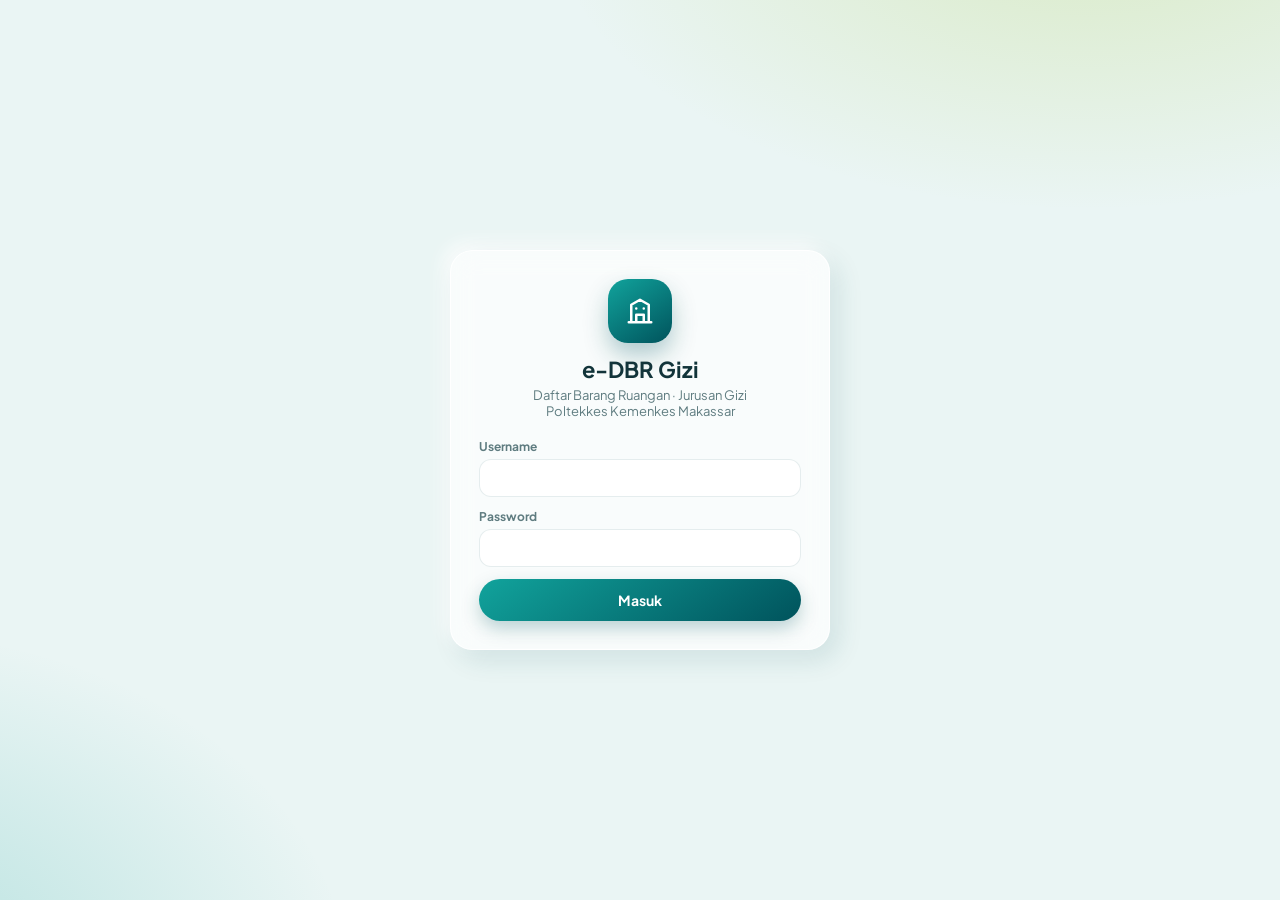
<file: index.html>
<!DOCTYPE html>
<html lang="id">
<head>
<meta charset="utf-8">
<meta name="viewport" content="width=device-width,initial-scale=1">
<meta name="theme-color" content="#00535C">
<title>e-DBR Gizi — Aplikasi Sarpras Jurusan Gizi</title>
<link rel="manifest" href="manifest.webmanifest">
<link rel="icon" href="icons/icon.svg" type="image/svg+xml">
<link rel="apple-touch-icon" href="icons/icon-192.png">
<link rel="preconnect" href="https://fonts.googleapis.com">
<link href="https://fonts.googleapis.com/css2?family=Plus+Jakarta+Sans:wght@400;500;600;700;800&display=swap" rel="stylesheet">
<link rel="stylesheet" href="style.css">
<script src="lib/qrcode.min.js"></script>
</head>
<body>
<!-- ===== Login ===== -->
<section class="login" id="loginView" style="display:none">
  <form class="card" onsubmit="event.preventDefault();doLogin()">
    <div class="lg"><svg class="i" viewBox="0 0 24 24"><path d="M3 21h18M5 21V7l7-4 7 4v14M9 21v-6h6v6M9 10h.01M15 10h.01"/></svg></div>
    <h1>e-DBR Gizi</h1>
    <p class="c">Daftar Barang Ruangan · Jurusan Gizi<br>Poltekkes Kemenkes Makassar</p>
    <div class="fld"><label>Username</label><input id="lu" autocomplete="username" required></div>
    <div class="fld"><label>Password</label><input id="lp" type="password" autocomplete="current-password" required></div>
    <button class="btn p" type="submit">Masuk</button>
    <button class="btn" type="button" id="btnSso" onclick="masukSso()" style="display:none;width:100%;margin-top:10px">🔗 Masuk lewat Gizi-Link</button>
  </form>
</section>

<!-- ===== App ===== -->
<div id="appView" style="display:none">
<aside class="side" id="side">
  <div class="brand">
    <div class="logo"><svg class="i" viewBox="0 0 24 24"><path d="M3 21h18M5 21V7l7-4 7 4v14M9 21v-6h6v6M9 10h.01M15 10h.01"/></svg></div>
    <div><b>e-DBR Gizi</b><small>Sarpras Jurusan Gizi</small></div>
  </div>
  <div class="me"><div class="avatar" id="av"></div><div class="hi" id="hi"></div><div class="rl" id="rl"></div></div>
  <nav class="nav" id="nav"></nav>
  <div class="acts"><button onclick="formPass()">Ganti password</button><button onclick="doLogout()">Keluar</button></div>
  <div class="foot">Poltekkes Kemenkes Makassar<br>e-DBR Gizi v1.0</div>
</aside>
<div class="scrim" id="scrim" onclick="toggleSide(false)"></div>
<main class="main">
  <div class="top">
    <button class="burger" onclick="toggleSide(true)"><svg class="i" viewBox="0 0 24 24"><path d="M3 6h18M3 12h18M3 18h18"/></svg></button>
    <div><h1 id="ttl"></h1><div class="sub" id="ttlsub"></div></div>
    <div class="sp"></div>
    <div class="search" id="gsearch"><svg class="i" viewBox="0 0 24 24" style="color:var(--mut)"><circle cx="11" cy="11" r="7"/><path d="m21 21-4.3-4.3"/></svg>
      <input id="gq" placeholder="Cari barang…" onkeydown="if(event.key==='Enter'){Q.barang=this.value;go('barang')}"></div>
    <button class="btn g s" onclick="refresh()" title="Muat ulang data">⟳ Muat ulang</button>
  </div>
  <div id="view"></div>
</main>
</div>

<div class="ov" id="ov" onclick="if(event.target===this)closeM()"><div class="modal" id="modal"></div></div>
<div class="toast" id="toast"></div>
<div class="busy" id="busy"><div style="text-align:center"><div class="spin" style="margin:0 auto"></div><div id="busyTx" style="margin-top:12px;font-weight:700;color:var(--dk);font-size:13px"></div></div></div>

<script src="https://jurusan-gizi.github.io/sso.js"></script>
<script src="config.js"></script>
<script src="app.js"></script>
<script>
if('serviceWorker' in navigator){window.addEventListener('load',()=>navigator.serviceWorker.register('sw.js').catch(()=>{}))}
</script>
</body>
</html>
</file>
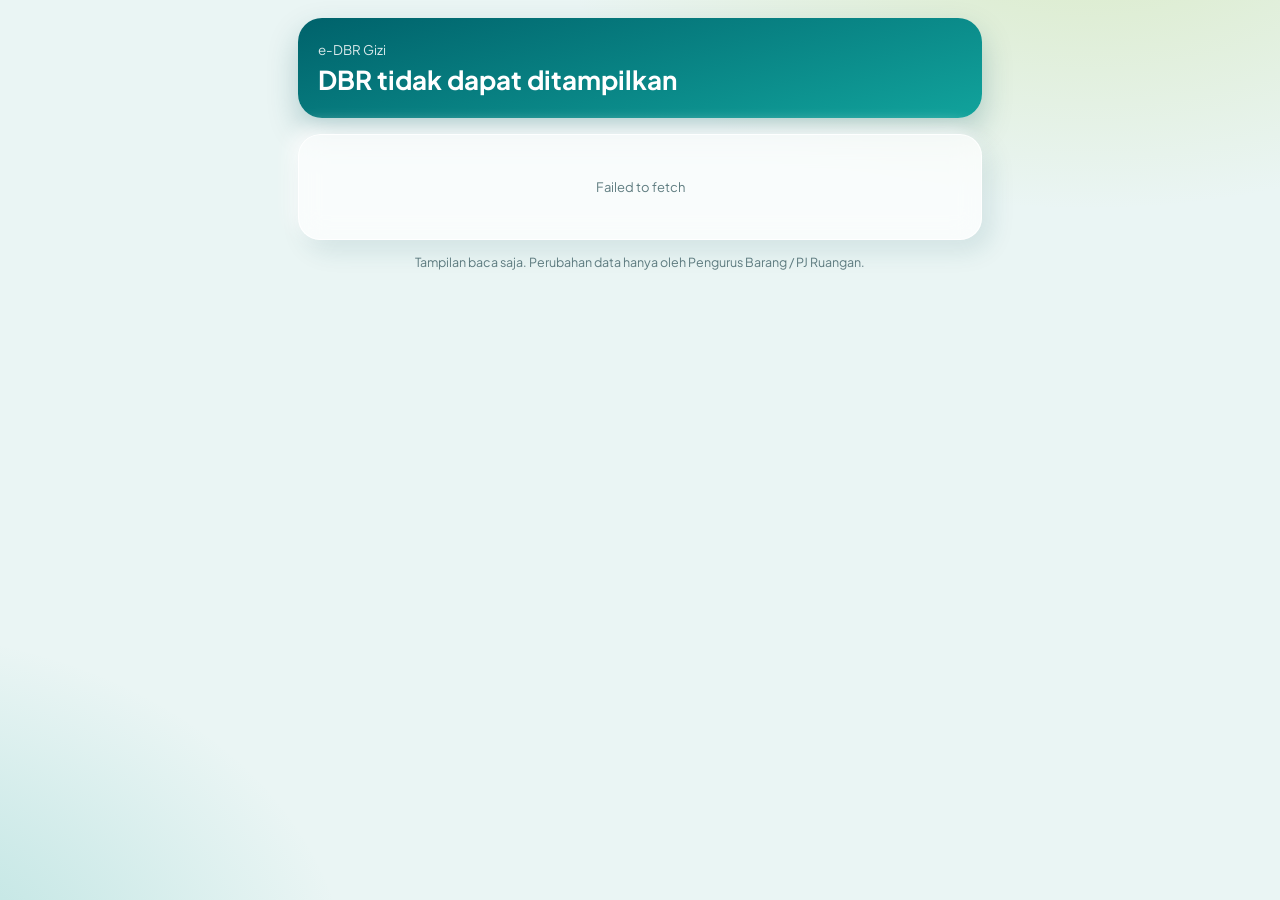
<file: ruang.html>
<!DOCTYPE html>
<html lang="id">
<head>
<meta charset="utf-8">
<meta name="viewport" content="width=device-width,initial-scale=1">
<meta name="theme-color" content="#00535C">
<title>DBR Ruangan — e-DBR Gizi</title>
<link rel="icon" href="icons/icon.svg" type="image/svg+xml">
<link href="https://fonts.googleapis.com/css2?family=Plus+Jakarta+Sans:wght@400;600;700;800&display=swap" rel="stylesheet">
<link rel="stylesheet" href="style.css">
<style>
.wrap{max-width:720px;margin:0 auto;padding:18px}
.hero{background:linear-gradient(165deg,#00626B,#11A39C);color:#fff;border-radius:24px;padding:20px;box-shadow:0 14px 30px rgba(0,83,92,.25);margin-bottom:16px}
.hero small{opacity:.85}.hero h1{margin:4px 0 2px;font-size:26px}.hero .k{font-weight:800;background:rgba(255,255,255,.18);padding:3px 10px;border-radius:20px;display:inline-block}
.it{display:flex;justify-content:space-between;align-items:center;gap:10px;padding:11px 0;border-bottom:1px dashed var(--line)}
.it:last-child{border:0}
</style>
</head>
<body>
<div class="wrap">
  <div class="hero" id="hero"><small>e-DBR Gizi · Daftar Barang Ruangan</small><h1>Memuat…</h1></div>
  <div class="card" id="list"><div class="empty"><div class="spin" style="margin:0 auto"></div></div></div>
  <p class="muted" style="text-align:center;margin-top:14px">Tampilan baca saja. Perubahan data hanya oleh Pengurus Barang / PJ Ruangan.</p>
</div>
<script src="config.js"></script>
<script>
const esc=s=>String(s??'').replace(/[&<>"']/g,c=>({'&':'&amp;','<':'&lt;','>':'&gt;','"':'&quot;',"'":'&#39;'}[c]));
const KND={B:'Baik',RR:'Rusak Ringan',RB:'Rusak Berat',BD:'Belum Dicek'};
(async()=>{
  const k=new URLSearchParams(location.search).get('k')||'';
  const hero=document.getElementById('hero'),list=document.getElementById('list');
  try{
    const r=await fetch(APP_CONFIG.API_URL,{method:'POST',headers:{'Content-Type':'text/plain;charset=utf-8'},body:JSON.stringify({action:'publicDbr',kode:k})});
    const j=await r.json(); if(!j.ok) throw new Error(j.msg);
    const d=j.data, tot=d.items.reduce((a,b)=>a+b.jumlah,0);
    document.title='DBR '+d.room.kode+' — e-DBR Gizi';
    hero.innerHTML=`<small>${esc(d.settings.unit)}</small><h1>${esc(d.room.nama)}</h1><span class="k">${esc(d.room.kode)}</span>
      <div style="margin-top:10px;font-size:13px;opacity:.9">PJ Ruangan: ${esc(d.room.pj||'—')}<br>${d.items.length} jenis · ${tot} unit · dicek ${d.room.lastCek?new Date(d.room.lastCek+'T00:00').toLocaleDateString('id-ID',{day:'numeric',month:'long',year:'numeric'}):'belum pernah'}</div>`;
    list.innerHTML=d.items.map(i=>`<div class="it"><div><b>${esc(i.nama)}</b><div class="muted">${esc(i.merk)}${i.tahun?' · '+esc(i.tahun):''}</div></div>
      <div style="text-align:right"><b>${i.jumlah}</b><div><span class="chip k-${i.kondisi}">${KND[i.kondisi]||i.kondisi}</span></div></div></div>`).join('')||'<div class="empty">Belum ada barang tercatat</div>';
  }catch(e){hero.innerHTML='<small>e-DBR Gizi</small><h1>DBR tidak dapat ditampilkan</h1>';list.innerHTML=`<div class="empty">${esc(e.message||'Gagal memuat data')}</div>`}
})();
</script>
</body>
</html>
</file>
<file: style.css>
:root{
  --dk:#00535C; --tq:#11A39C; --tq2:#5CC9C2; --tq3:#D5F0EE; --lm:#A6C93A; --lm2:#EEF6D6;
  --bg:#EAF5F4; --ink:#12343A; --mut:#5F7C80; --line:rgba(0,83,92,.10);
  --b:#11A39C; --rr:#E0A126; --rb:#D6534E; --bd:#94A3A6;
  --clay:8px 10px 26px rgba(0,83,92,.12), -6px -6px 18px rgba(255,255,255,.85);
}
*{box-sizing:border-box}
html,body{margin:0}
body{font-family:'Plus Jakarta Sans',system-ui,sans-serif;color:var(--ink);min-height:100vh;
  background:radial-gradient(900px 500px at 85% -10%,rgba(166,201,58,.25),transparent 60%),
             radial-gradient(800px 600px at -10% 110%,rgba(17,163,156,.25),transparent 60%),var(--bg);}
button,input,select,textarea{font-family:inherit;font-size:14px;color:var(--ink)}
/* ===== Sidebar ===== */
.side{position:fixed;left:16px;top:16px;bottom:16px;width:244px;border-radius:26px;padding:22px 14px;
  background:linear-gradient(165deg,#00626B 0%,#0A8A85 55%,#11A39C 100%);color:#fff;display:flex;flex-direction:column;
  box-shadow:0 18px 40px rgba(0,83,92,.28), inset 0 1px 0 rgba(255,255,255,.25);z-index:40;transition:transform .25s}
.brand{display:flex;align-items:center;gap:10px;padding:0 8px 14px;border-bottom:1px solid rgba(255,255,255,.15)}
.logo{width:40px;height:40px;border-radius:13px;background:rgba(255,255,255,.18);display:grid;place-items:center;box-shadow:inset 0 1px 0 rgba(255,255,255,.35)}
.brand b{display:block;font-size:16px;letter-spacing:.2px}
.brand small{opacity:.8;font-size:11px}
.me{display:flex;flex-direction:column;align-items:center;padding:18px 0 12px}
.avatar{width:62px;height:62px;border-radius:50%;display:grid;place-items:center;font-weight:800;font-size:20px;
  background:linear-gradient(145deg,#fff,#d8f1ef);color:var(--dk);border:3px solid rgba(255,255,255,.6);position:relative}
.avatar:after{content:"";position:absolute;right:2px;bottom:2px;width:13px;height:13px;border-radius:50%;background:var(--lm);border:2px solid #0A8A85}
.me .hi{margin-top:8px;font-weight:700;font-size:13px;text-align:center}
.me .rl{font-size:11px;opacity:.8;background:rgba(255,255,255,.14);padding:2px 10px;border-radius:20px;margin-top:4px}
.nav{flex:1;overflow:auto;margin-top:6px}
.nav a{display:flex;align-items:center;gap:11px;padding:10px 12px;margin:3px 0;border-radius:14px;color:rgba(255,255,255,.88);
  text-decoration:none;font-size:13.5px;font-weight:600;cursor:pointer;transition:.15s}
.nav a:hover{background:rgba(255,255,255,.12)}
.nav a.on{background:#fff;color:var(--dk);box-shadow:0 8px 18px rgba(0,0,0,.15)}
.nav a .badge{margin-left:auto;background:var(--lm);color:#21330a;font-size:11px;font-weight:800;border-radius:20px;min-width:20px;height:20px;display:grid;place-items:center;padding:0 6px}
.nav .sec{font-size:10.5px;text-transform:uppercase;letter-spacing:1px;opacity:.6;margin:14px 12px 4px}
.side .foot{font-size:10.5px;opacity:.7;text-align:center;padding-top:10px;border-top:1px solid rgba(255,255,255,.15)}
svg.i{width:18px;height:18px;flex:none;stroke:currentColor;fill:none;stroke-width:2;stroke-linecap:round;stroke-linejoin:round}
/* ===== Main ===== */
.main{margin-left:276px;padding:20px 24px 40px}
.top{display:flex;align-items:center;gap:12px;margin-bottom:20px}
.top h1{font-size:22px;margin:0;font-weight:800}
.top .sub{font-size:12.5px;color:var(--mut)}
.top .sp{flex:1}
.burger{display:none;border:0;background:#fff;border-radius:12px;width:40px;height:40px;box-shadow:var(--clay);cursor:pointer}
.search{display:flex;align-items:center;gap:8px;background:rgba(255,255,255,.75);border-radius:30px;padding:8px 14px;box-shadow:var(--clay);min-width:220px}
.search input{border:0;background:transparent;outline:none;width:100%}
.rolesw{background:rgba(255,255,255,.75);border-radius:30px;padding:6px 10px;box-shadow:var(--clay);display:flex;align-items:center;gap:6px;font-size:12px;color:var(--mut)}
.rolesw select{border:0;background:transparent;font-weight:700;color:var(--dk);outline:none;max-width:190px}
.card{background:rgba(255,255,255,.72);backdrop-filter:blur(14px);-webkit-backdrop-filter:blur(14px);border:1px solid rgba(255,255,255,.9);
  border-radius:22px;box-shadow:var(--clay);padding:18px}
.card h3{margin:0 0 12px;font-size:15px;font-weight:800;display:flex;align-items:center;gap:8px}
.grid{display:grid;gap:16px}
.g4{grid-template-columns:repeat(4,1fr)} .g2{grid-template-columns:1.3fr 1fr} .g2e{grid-template-columns:1fr 1fr}
.stat{position:relative;overflow:hidden}
.stat .ic{width:42px;height:42px;border-radius:14px;display:grid;place-items:center;color:#fff;box-shadow:0 8px 16px rgba(0,83,92,.2)}
.stat .v{font-size:28px;font-weight:800;margin-top:10px}
.stat .l{font-size:12.5px;color:var(--mut);font-weight:600}
.stat:after{content:"";position:absolute;right:-30px;top:-30px;width:110px;height:110px;border-radius:50%;background:rgba(17,163,156,.08)}
.bar{height:12px;border-radius:10px;background:var(--tq3);overflow:hidden;margin:6px 0 12px}
.bar i{display:block;height:100%;border-radius:10px}
.row{display:flex;align-items:center;gap:10px;flex-wrap:wrap}
.btn{border:0;border-radius:30px;padding:9px 16px;font-weight:700;cursor:pointer;display:inline-flex;align-items:center;gap:7px;transition:.15s}
.btn.p{background:linear-gradient(145deg,var(--tq),var(--dk));color:#fff;box-shadow:0 8px 18px rgba(0,83,92,.25)}
.btn.l{background:linear-gradient(145deg,#B9D85A,var(--lm));color:#21330a;box-shadow:0 8px 18px rgba(120,150,30,.25)}
.btn.g{background:#fff;color:var(--dk);box-shadow:var(--clay)}
.btn.d{background:#fff;color:var(--rb);box-shadow:var(--clay)}
.btn.s{padding:6px 11px;font-size:12.5px}
.btn:hover{transform:translateY(-1px)}
table.t{width:100%;border-collapse:separate;border-spacing:0 6px;font-size:13px}
table.t th{text-align:left;font-size:11.5px;text-transform:uppercase;letter-spacing:.5px;color:var(--mut);padding:4px 10px;font-weight:700}
table.t td{background:rgba(255,255,255,.85);padding:10px;vertical-align:middle}
table.t td:first-child{border-radius:12px 0 0 12px} table.t td:last-child{border-radius:0 12px 12px 0}
.tw{overflow-x:auto}
.chip{display:inline-block;padding:3px 10px;border-radius:20px;font-size:11.5px;font-weight:700;white-space:nowrap}
.k-B{background:#DDF3F1;color:#06706B}.k-RR{background:#FBEFD6;color:#93650A}.k-RB{background:#F8DEDC;color:#A3302B}.k-BD{background:#ECEFF0;color:#5d6b6e}
.s-wait{background:#FBEFD6;color:#93650A}.s-ok{background:#DDF3F1;color:#06706B}.s-no{background:#F8DEDC;color:#A3302B}
.fld{display:flex;flex-direction:column;gap:5px;margin-bottom:12px}
.fld label{font-size:12px;font-weight:700;color:var(--mut)}
.fld input,.fld select,.fld textarea,.inp{border:1px solid var(--line);background:#fff;border-radius:12px;padding:9px 12px;outline:none}
.fld input:focus,.fld select:focus,.fld textarea:focus,.inp:focus{border-color:var(--tq);box-shadow:0 0 0 3px rgba(17,163,156,.15)}
.f2{display:grid;grid-template-columns:1fr 1fr;gap:0 12px}
.muted{color:var(--mut);font-size:12.5px}
.empty{text-align:center;color:var(--mut);padding:26px;font-size:13px}
.act{display:flex;gap:10px;padding:9px 0;border-bottom:1px dashed var(--line);font-size:13px}
.act:last-child{border:0}
.dot{width:9px;height:9px;border-radius:50%;background:var(--tq);margin-top:5px;flex:none}
.note{background:var(--lm2);border-radius:14px;padding:10px 14px;font-size:12.5px;color:#43561a;margin-bottom:14px}
/* Modal */
.ov{position:fixed;inset:0;background:rgba(0,40,45,.35);backdrop-filter:blur(3px);display:none;align-items:center;justify-content:center;z-index:60;padding:16px}
.ov.on{display:flex}
.modal{background:#F7FCFB;border-radius:24px;width:100%;max-width:560px;max-height:90vh;overflow:auto;padding:22px;box-shadow:0 30px 60px rgba(0,40,45,.3)}
.modal h2{margin:0 0 16px;font-size:18px}
.toast{position:fixed;bottom:22px;left:50%;transform:translateX(-50%) translateY(100px);background:var(--dk);color:#fff;padding:11px 20px;border-radius:30px;
  font-weight:600;font-size:13px;transition:.3s;z-index:80;box-shadow:0 12px 26px rgba(0,0,0,.25)}
.toast.on{transform:translateX(-50%) translateY(0)}
.scrim{display:none}
/* ===== DBR print form ===== */
.paper{background:#fff;border-radius:6px;padding:34px 36px;max-width:820px;margin:0 auto;color:#000;font-family:'Times New Roman',serif;box-shadow:0 10px 30px rgba(0,0,0,.12)}
.paper .hd{display:flex;justify-content:space-between;font-size:15px;margin-bottom:16px}
.paper .meta{margin-left:52%;font-size:14px;line-height:1.55;margin-bottom:12px}
.paper .meta div{display:grid;grid-template-columns:90px 1fr}
.paper table{width:100%;border-collapse:collapse;font-size:13px}
.paper th,.paper td{border:1px solid #000;padding:3px 5px;height:22px}
.paper th{font-weight:700;text-align:center}
.paper td.c{text-align:center}
.paper .warn{border:1px solid #000;border-top:0;text-align:center;font-size:12.5px;padding:5px 8px}
.paper .sig{display:grid;grid-template-columns:1fr 1fr;margin-top:12px;font-size:14px}
.paper .sig .r{text-align:right}
.paper .sig .r>div{display:inline-block;text-align:left}
.paper .nm{margin-top:58px;font-weight:700;text-decoration:underline;font-family:Arial,sans-serif;font-size:13.5px}
.paper .nip{font-size:13px}
.paper .mid{text-align:center;margin-top:10px;font-size:14px}
.paper .cat{margin-top:22px;font-size:13.5px}
@media (max-width:1100px){.g4{grid-template-columns:repeat(2,1fr)}.g2,.g2e{grid-template-columns:1fr}}
@media (max-width:900px){
  .side{transform:translateX(-280px)} .side.open{transform:none}
  .scrim.on{display:block;position:fixed;inset:0;background:rgba(0,40,45,.3);z-index:30}
  .main{margin-left:0;padding:14px}
  .burger{display:grid;place-items:center}
  .search{display:none}
  .top{flex-wrap:wrap}
  .top h1{font-size:19px}
  .paper{padding:18px 12px}
  .paper .meta{margin-left:0}
}
@media (max-width:560px){.g4{grid-template-columns:1fr 1fr}.f2{grid-template-columns:1fr}.stat .v{font-size:22px}.rolesw{width:100%}}
@media print{
  body{background:#fff}
  .side,.top,.noprint,.ov,.toast,.scrim{display:none!important}
  .main{margin:0;padding:0}
  .paper{box-shadow:none;max-width:none;padding:0}
}

/* ===== Login & loading ===== */
.login{min-height:100vh;display:grid;place-items:center;padding:20px}
.login .card{width:100%;max-width:380px;padding:28px}
.login .lg{width:64px;height:64px;border-radius:20px;background:linear-gradient(145deg,var(--tq),var(--dk));display:grid;place-items:center;color:#fff;margin:0 auto 12px;box-shadow:0 12px 24px rgba(0,83,92,.3)}
.login .lg svg.i{width:30px;height:30px}
.login h1{text-align:center;margin:0;font-size:22px}
.login p.c{text-align:center;color:var(--mut);margin:4px 0 20px;font-size:13px}
.login .btn{width:100%;justify-content:center;padding:12px}
.busy{position:fixed;inset:0;background:rgba(234,245,244,.55);backdrop-filter:blur(2px);display:none;place-items:center;z-index:90}
.busy.on{display:grid}
.spin{width:46px;height:46px;border-radius:50%;border:5px solid var(--tq3);border-top-color:var(--tq);animation:sp 0.8s linear infinite}
@keyframes sp{to{transform:rotate(360deg)}}
.side .acts{display:flex;gap:6px;justify-content:center;margin-bottom:10px}
.side .acts button{background:rgba(255,255,255,.14);border:0;color:#fff;border-radius:20px;padding:6px 10px;font-size:11.5px;font-weight:700;cursor:pointer}
.side .acts button:hover{background:rgba(255,255,255,.25)}
.paper .qrp{float:right;margin-left:12px;text-align:center;font-size:10px;font-family:Arial,sans-serif}
.paper .qrp img,.paper .qrp canvas{width:78px!important;height:78px!important}
@page{size:A4 portrait;margin:12mm}

.cb{width:18px;height:18px;accent-color:var(--tq);cursor:pointer;vertical-align:middle}
</file>
